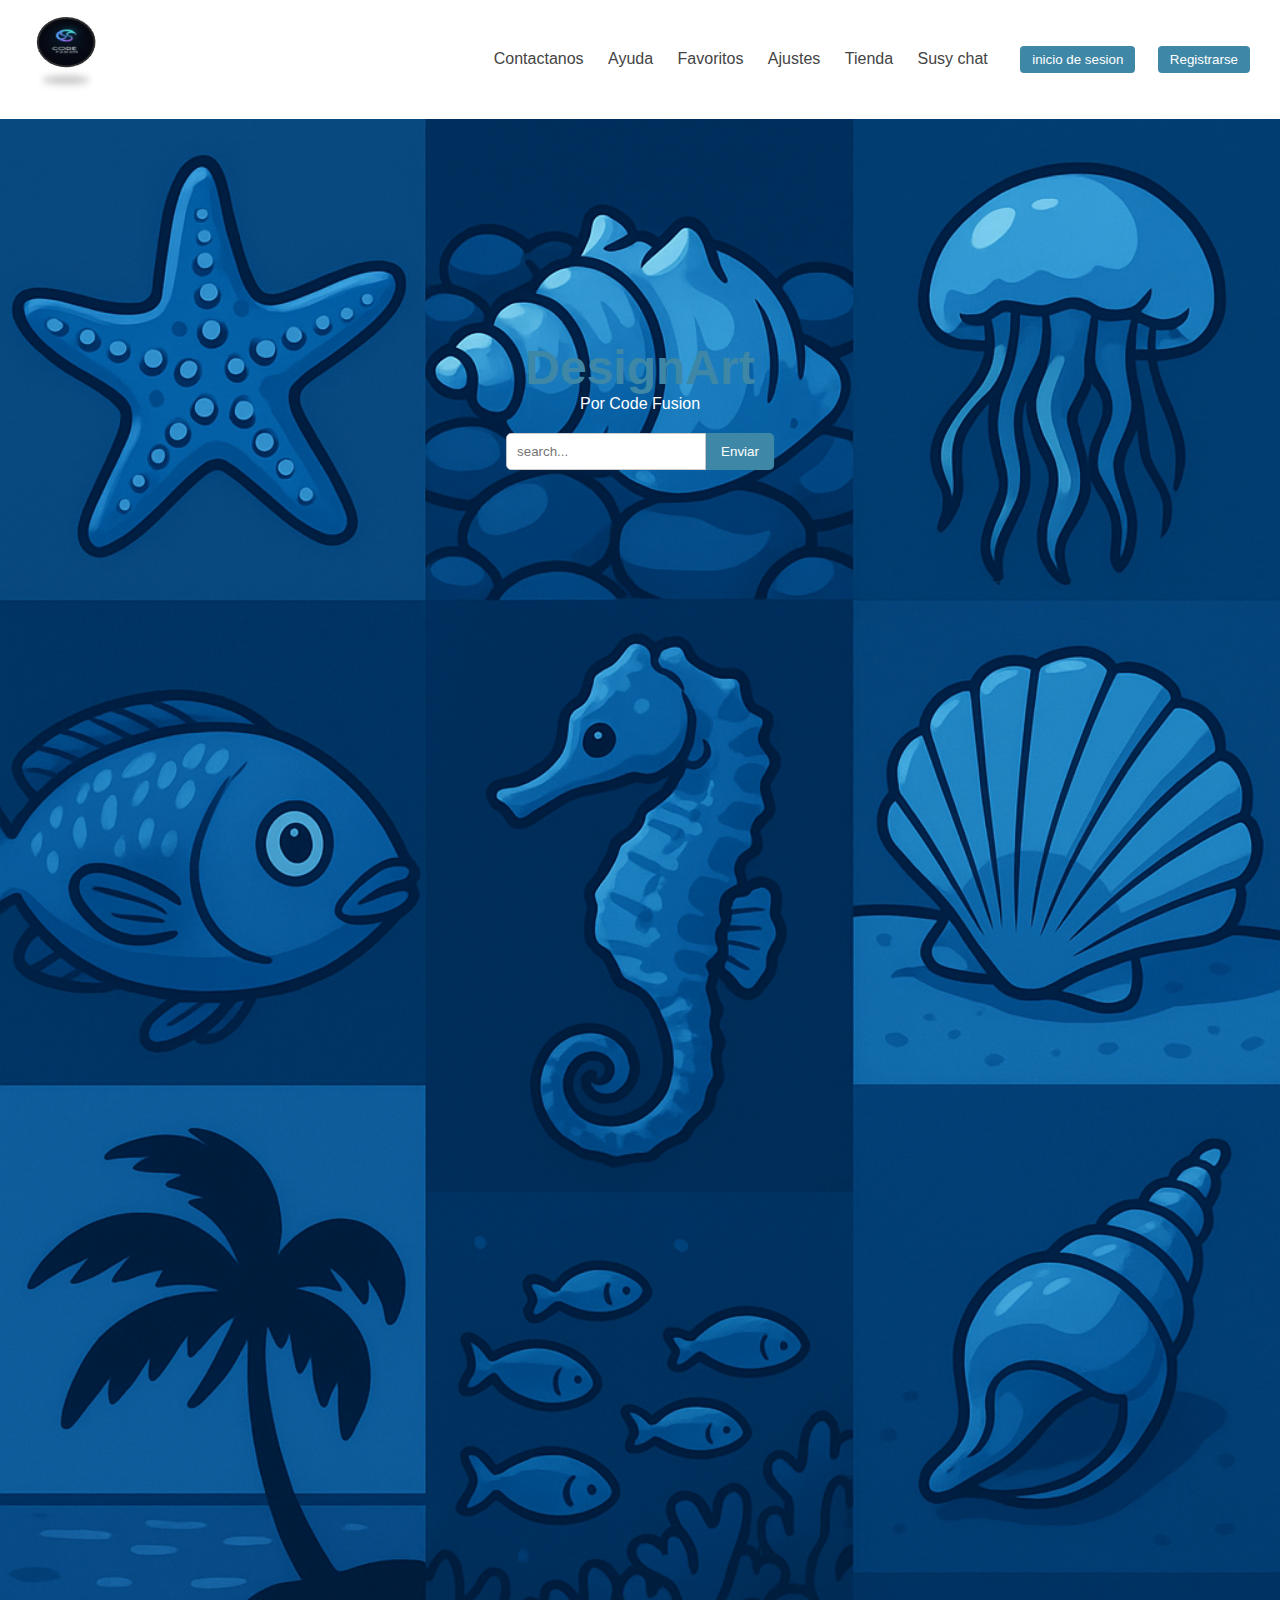
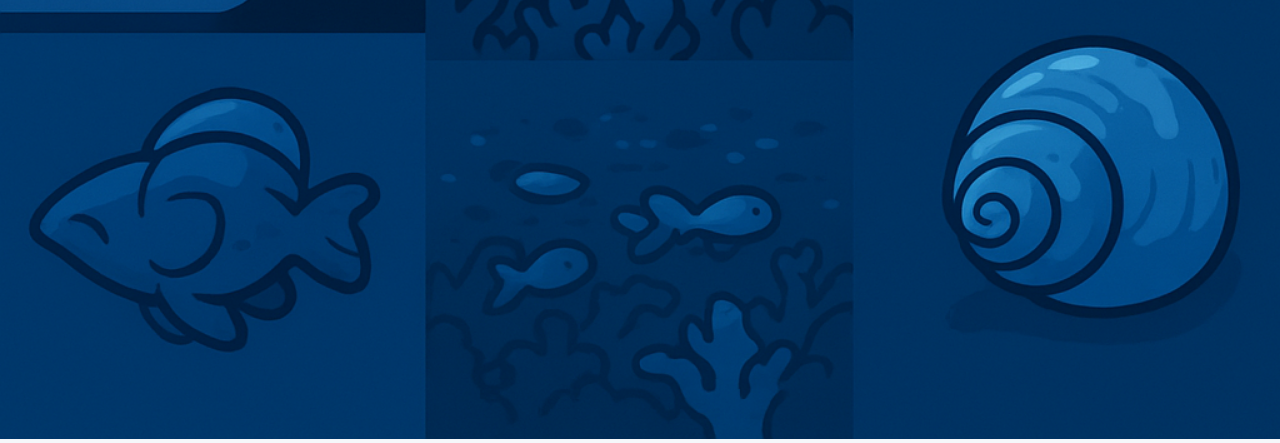
<file: portafolioTatianaSanchez-main/portafolioTatianaSanchez-main/Tatiana Empresa (El que me borre esto le pego)/index.html>
<!DOCTYPE html>
<html lang="es">
<head>
    <meta charset="UTF-8">
    <meta name="viewport" content="width=device-width, initial-scale=1.0">
    <title>DesignArt - By Code Fusion</title>
    <link rel="stylesheet" href="style.css">
</head>
<body>
   
    <header>
        <div class="logo"> <img src="Imagen1.png"> </div>
        
        <nav>
            <a href="#">Contactanos</a>
            <a href="#">Ayuda</a>
            <a href="#">Favoritos</a>
            <a href="#">Ajustes</a>
            <a href="#">Tienda</a>
            <a href="#">Susy chat</a>
            <a href="que eres.html"><button id="signIn">inicio de sesion</button></a>
            <button id="register">Registrarse</button>
        </nav>
    </header>

    <main>
        <section class="gallery">
            <img src="ChatGPT Image 15 oct 2025, 01_01_23 p.m..png">
       
       
        </section>

        <div class="center-content">
       
            <h1><span class="highlight">DesignArt</span></h1>
            <p>Por Code Fusion</p>
            <form id="searchForm">
                <input type="text" placeholder="search..." id="searchInput">
                <button type="submit">Enviar</button>
            </form>
        </div>
    </main>

    <script src="script.js"></script>
</body>
</html>
</file>
<file: portafolioTatianaSanchez-main/portafolioTatianaSanchez-main/Tatiana Empresa (El que me borre esto le pego)/style.css>
* {
    margin: 0;
    padding: 0;
    box-sizing: border-box;
    font-family: 'Segoe UI', sans-serif;
}

body {
    background-color: #f5f7fa;
    color: #222;
}

main{
    width: 100%;
}

img{
    width: 100%;
}

header {
    display: flex;
    justify-content: space-between;
    align-items: center;
    padding: 15px 30px;
    background-color: #fff;
    box-shadow: 0 2px 6px rgba(0,0,0,0.1);
}

.logo {
    font-size: 1.8em;
    font-weight: bold;
    color: #3f87a6;
}

nav a {
    margin: 0 10px;
    text-decoration: none;
    color: #444;
}

nav a:hover {
    color: #2d93be;
}

nav button {
    background-color: #3f87a6;
    color: white;
    border: none;
    border-radius: 4px;
    margin-left: 8px;
    padding: 6px 12px;
    cursor: pointer;
}

nav button:hover {
    background-color: #1e4252;
}

.gallery {
    width: 100%;
}

.item {
    background-size: cover;
    background-position: center;
    filter: brightness(0.9);
}

.center-content {
    position: absolute;
    top: 45%;
    left: 50%;
    transform: translate(-50%, -50%);
    text-align: center;
    color: #0a2f47;
}

.center-content h1 {
    font-size: 3em;
}

.center-content p {
    color: #ffffff;
    margin-bottom: 20px;
}

form {
    display: flex;
    justify-content: center;
}

input[type="text"] {
    padding: 10px;
    width: 200px;
    border: 1px solid #ccc;
    border-radius: 5px 0 0 5px;
    outline: none;
}

button[type="submit"] {
    background-color: #3f87a6;
    color: white;
    border: none;
    border-radius: 0 5px 5px 0;
    padding: 10px 15px;
    cursor: pointer;
}

button[type="submit"]:hover {
    background-color: #2c6c86;
}

.highlight {
    color: #3f87a6;
}
</file>
